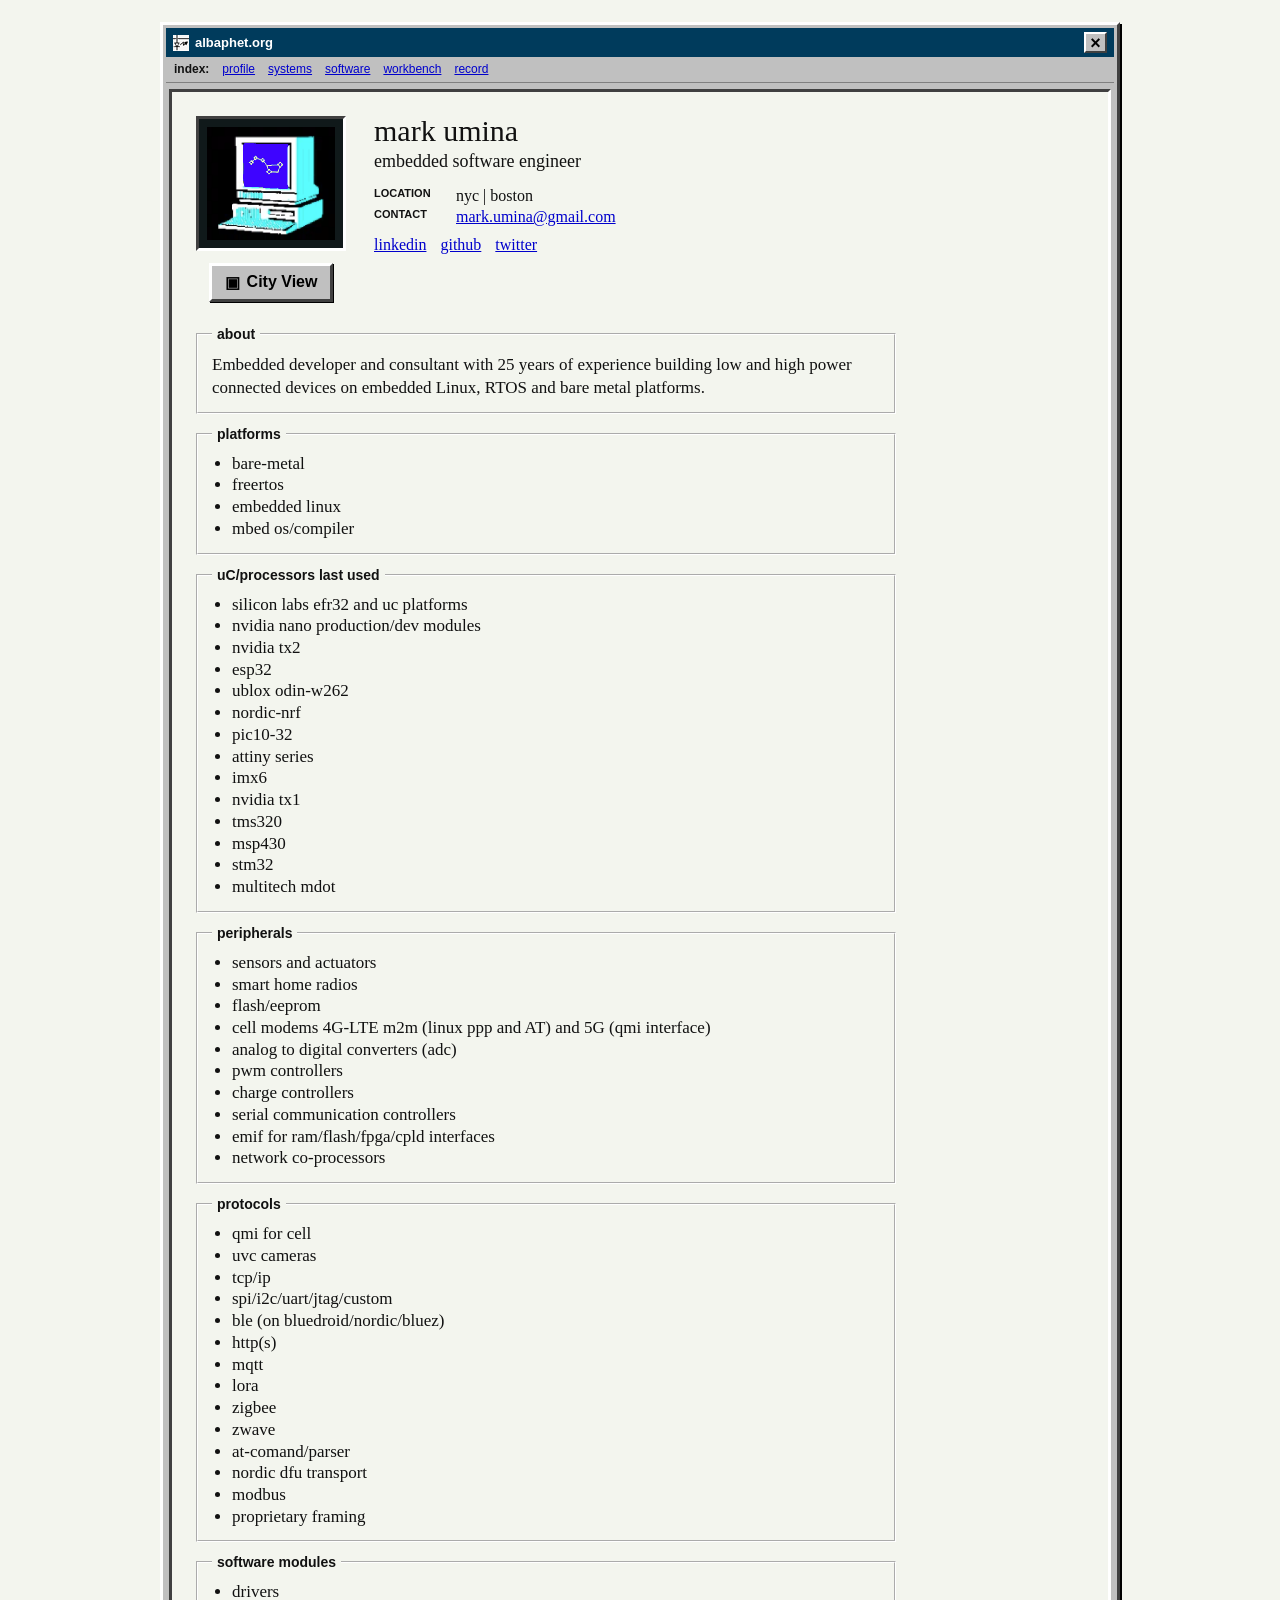
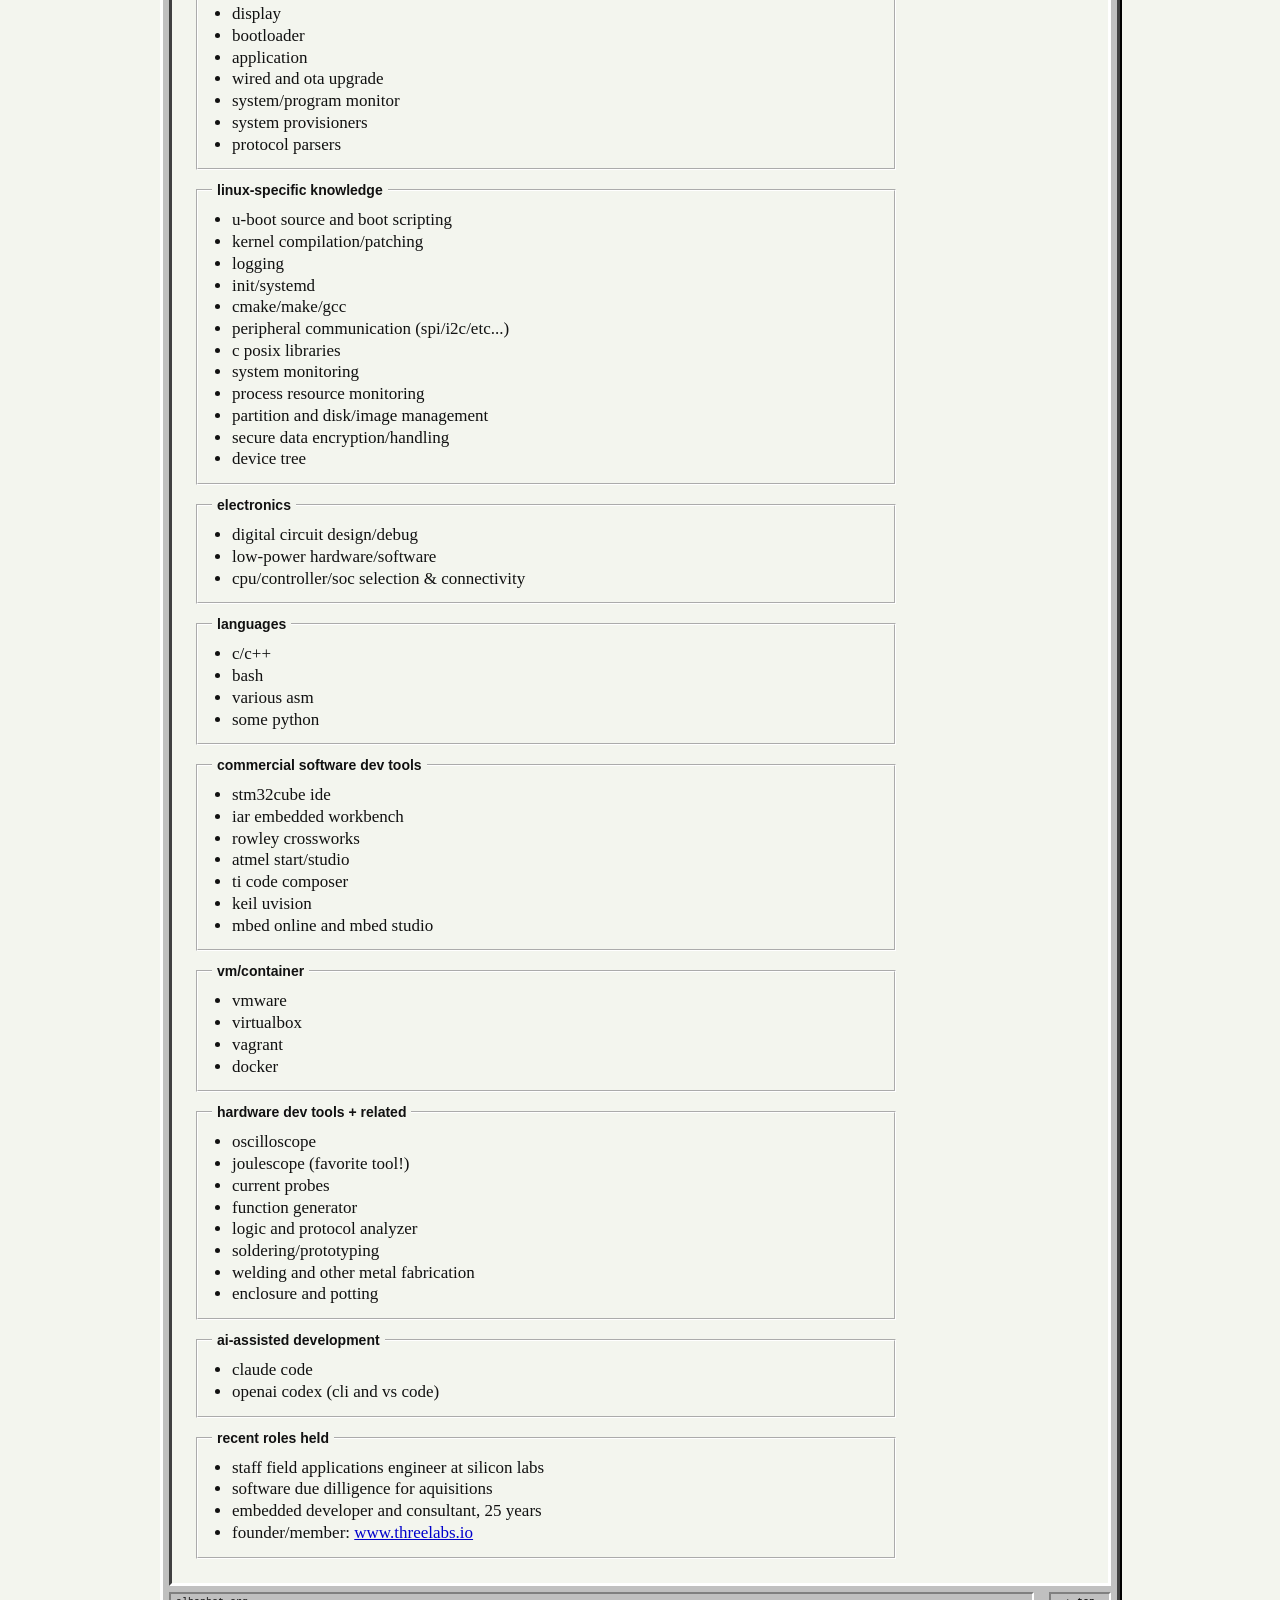
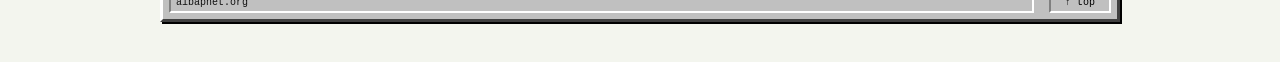
<file: index.html>
<!DOCTYPE html>
<html lang="en">
<head>
<meta charset="utf-8">
<meta name="viewport" content="width=device-width, initial-scale=1">
<title>Mark Umina | Embedded Software Engineer, NYC &amp; Boston</title>
<meta name="description" content="Embedded developer and consultant with 25 years of experience building low and high power connected devices on embedded Linux, RTOS and bare metal platforms.">
<link rel="canonical" href="https://www.albaphet.org/">
<meta property="og:type" content="profile">
<meta property="og:site_name" content="albaphet.org">
<meta property="og:title" content="Mark Umina | Embedded Software Engineer">
<meta property="og:description" content="Embedded developer and consultant with 25 years of experience building low and high power connected devices on embedded Linux, RTOS and bare metal platforms.">
<meta property="og:url" content="https://www.albaphet.org/">
<meta property="og:image" content="https://www.albaphet.org/computr_constellation.png">
<meta property="og:image:width" content="327">
<meta property="og:image:height" content="288">
<meta property="og:image:alt" content="Pixel-art computer beneath a constellation">
<meta name="twitter:card" content="summary">
<link rel="shortcut icon" type="image/x-icon" href="favicon.ico">
<link rel="stylesheet" href="site.css">
<script type="application/ld+json">
{
  "@context": "https://schema.org",
  "@graph": [
    {
      "@type": "WebSite",
      "@id": "https://www.albaphet.org/#website",
      "url": "https://www.albaphet.org/",
      "name": "albaphet.org"
    },
    {
      "@type": "ProfilePage",
      "@id": "https://www.albaphet.org/#profile",
      "url": "https://www.albaphet.org/",
      "name": "Mark Umina | Embedded Software Engineer",
      "isPartOf": {
        "@id": "https://www.albaphet.org/#website"
      },
      "mainEntity": {
        "@id": "https://www.albaphet.org/#mark-umina"
      }
    },
    {
      "@type": "Person",
      "@id": "https://www.albaphet.org/#mark-umina",
      "name": "Mark Umina",
      "url": "https://www.albaphet.org/",
      "jobTitle": "Embedded Software Engineer",
      "description": "Embedded developer and consultant with 25 years of experience building low and high power connected devices on embedded Linux, RTOS and bare metal platforms.",
      "email": "mailto:mark.umina@gmail.com",
      "sameAs": [
        "https://www.linkedin.com/in/markumina",
        "https://github.com/markumina",
        "https://twitter.com/markumina"
      ],
      "knowsAbout": [
        "Bare-metal programming",
        "FreeRTOS",
        "Embedded Linux",
        "Firmware development",
        "Device drivers",
        "Wireless systems",
        "Low and high power connected devices",
        "Hardware/software integration"
      ]
    }
  ]
}
</script>
</head>
<body id="top">

<div class="terminal-window">
  <header class="title-bar">
    <span class="title-bar-name"><img src="favicon.ico" alt=""> albaphet.org</span>
    <button class="title-bar-close" id="close-site-window" type="button" aria-label="Close albaphet.org" title="Close">&times;</button>
  </header>

  <nav class="menu-bar" aria-label="Page index">
    <span>index:</span>
    <a href="#profile">profile</a>
    <a href="#systems">systems</a>
    <a href="#software">software</a>
    <a href="#workbench">workbench</a>
    <a href="#record">record</a>
  </nav>

  <main class="document-well">
    <section class="profile" id="profile">
      <figure class="workstation-figure">
        <div class="image-well">
          <img src="computr_constellation.png" width="327" height="288" alt="Pixel-art computer beneath a constellation">
        </div>
        <p class="workstation-action">
          <a class="windows-button" href="city-view/"><span aria-hidden="true">&#9635;</span> City View</a>
        </p>
      </figure>

      <div class="profile-copy">
        <h1>mark umina</h1>
        <p class="role">embedded software engineer</p>

        <dl class="coordinates">
          <dt>location</dt>
          <dd>nyc | boston</dd>
          <dt>contact</dt>
          <dd><a href="mailto:mark.umina@gmail.com">mark.umina@gmail.com</a></dd>
        </dl>

        <div class="contact-links">
          <a href="https://www.linkedin.com/in/markumina">linkedin</a>
          <a href="https://github.com/markumina">github</a>
          <a href="https://twitter.com/markumina">twitter</a>
        </div>

      </div>
    </section>

    <section class="technical-record" aria-label="Technical experience">
      <div class="spec-grid">
        <fieldset class="about-section">
          <legend>about</legend>
          <p>Embedded developer and consultant with 25 years of experience building low and high power connected devices on embedded Linux, RTOS and bare metal platforms.</p>
        </fieldset>

        <fieldset id="systems">
          <legend>platforms</legend>
          <ul>
            <li>bare-metal</li>
            <li>freertos</li>
            <li>embedded linux</li>
            <li>mbed os/compiler</li>
          </ul>
        </fieldset>

        <fieldset>
          <legend>uC/processors last used</legend>
          <ul>
            <li>silicon labs efr32 and uc platforms</li>
            <li>nvidia nano production/dev modules</li>
            <li>nvidia tx2</li>
            <li>esp32</li>
            <li>ublox odin-w262</li>
            <li>nordic-nrf</li>
            <li>pic10-32</li>
            <li>attiny series</li>
            <li>imx6</li>
            <li>nvidia tx1</li>
            <li>tms320</li>
            <li>msp430</li>
            <li>stm32</li>
            <li>multitech mdot</li>
          </ul>
        </fieldset>

        <fieldset>
          <legend>peripherals</legend>
          <ul>
            <li>sensors and actuators</li>
            <li>smart home radios</li>
            <li>flash/eeprom</li>
            <li>cell modems 4G-LTE m2m (linux ppp and AT) and 5G (qmi interface)</li>
            <li>analog to digital converters (adc)</li>
            <li>pwm controllers</li>
            <li>charge controllers</li>
            <li>serial communication controllers</li>
            <li>emif for ram/flash/fpga/cpld interfaces</li>
            <li>network co-processors</li>
          </ul>
        </fieldset>

        <fieldset>
          <legend>protocols</legend>
          <ul>
            <li>qmi for cell</li>
            <li>uvc cameras</li>
            <li>tcp/ip</li>
            <li>spi/i2c/uart/jtag/custom</li>
            <li>ble (on bluedroid/nordic/bluez)</li>
            <li>http(s)</li>
            <li>mqtt</li>
            <li>lora</li>
            <li>zigbee</li>
            <li>zwave</li>
            <li>at-comand/parser</li>
            <li>nordic dfu transport</li>
            <li>modbus</li>
            <li>proprietary framing</li>
          </ul>
        </fieldset>

        <fieldset id="software">
          <legend>software modules</legend>
          <ul>
            <li>drivers</li>
            <li>display</li>
            <li>bootloader</li>
            <li>application</li>
            <li>wired and ota upgrade</li>
            <li>system/program monitor</li>
            <li>system provisioners</li>
            <li>protocol parsers</li>
          </ul>
        </fieldset>

        <fieldset>
          <legend>linux-specific knowledge</legend>
          <ul>
            <li>u-boot source and boot scripting</li>
            <li>kernel compilation/patching</li>
            <li>logging</li>
            <li>init/systemd</li>
            <li>cmake/make/gcc</li>
            <li>peripheral communication (spi/i2c/etc...)</li>
            <li>c posix libraries</li>
            <li>system monitoring</li>
            <li>process resource monitoring</li>
            <li>partition and disk/image management</li>
            <li>secure data encryption/handling</li>
            <li>device tree</li>
          </ul>
        </fieldset>

        <fieldset>
          <legend>electronics</legend>
          <ul>
            <li>digital circuit design/debug</li>
            <li>low-power hardware/software</li>
            <li>cpu/controller/soc selection &amp; connectivity</li>
          </ul>
        </fieldset>

        <fieldset>
          <legend>languages</legend>
          <ul>
            <li>c/c++</li>
            <li>bash</li>
            <li>various asm</li>
            <li>some python</li>
          </ul>
        </fieldset>

        <fieldset>
          <legend>commercial software dev tools</legend>
          <ul>
            <li>stm32cube ide</li>
            <li>iar embedded workbench</li>
            <li>rowley crossworks</li>
            <li>atmel start/studio</li>
            <li>ti code composer</li>
            <li>keil uvision</li>
            <li>mbed online and mbed studio</li>
          </ul>
        </fieldset>

        <fieldset>
          <legend>vm/container</legend>
          <ul>
            <li>vmware</li>
            <li>virtualbox</li>
            <li>vagrant</li>
            <li>docker</li>
          </ul>
        </fieldset>

        <fieldset id="workbench">
          <legend>hardware dev tools + related</legend>
          <ul>
            <li>oscilloscope</li>
            <li>joulescope (favorite tool!)</li>
            <li>current probes</li>
            <li>function generator</li>
            <li>logic and protocol analyzer</li>
            <li>soldering/prototyping</li>
            <li>welding and other metal fabrication</li>
            <li>enclosure and potting</li>
          </ul>
        </fieldset>

        <fieldset>
          <legend>ai-assisted development</legend>
          <ul>
            <li>claude code</li>
            <li>openai codex (cli and vs code)</li>
          </ul>
        </fieldset>

        <fieldset class="span-two" id="record">
          <legend>recent roles held</legend>
          <ul>
            <li>staff field applications engineer at silicon labs</li>
            <li>software due dilligence for aquisitions</li>
            <li>embedded developer and consultant, 25 years</li>
            <li>founder/member: <a href="https://www.threelabs.io/">www.threelabs.io</a></li>
          </ul>
        </fieldset>
      </div>
    </section>
  </main>

  <footer class="window-status">
    <span>albaphet.org</span>
    <a class="footer-top" href="#top" aria-label="Back to top" title="Back to top">&#8593; top</a>
  </footer>
</div>

<section class="desktop" id="desktop" hidden aria-label="Desktop">
  <button class="desktop-icon" id="open-site-window" type="button" aria-label="Open albaphet.org">
    <span class="desktop-icon-image"><img src="computr_constellation.png" width="327" height="288" alt=""></span>
    <span>albaphet.org</span>
  </button>
  <a class="desktop-icon" href="nothing/" aria-label="Open Nothing">
    <span class="desktop-icon-image"><img src="nothing/assets/nothing-icon.svg" width="32" height="32" alt=""></span>
    <span>nothing</span>
  </a>
</section>

<script src="site.js"></script>

</body>
</html>
</file>
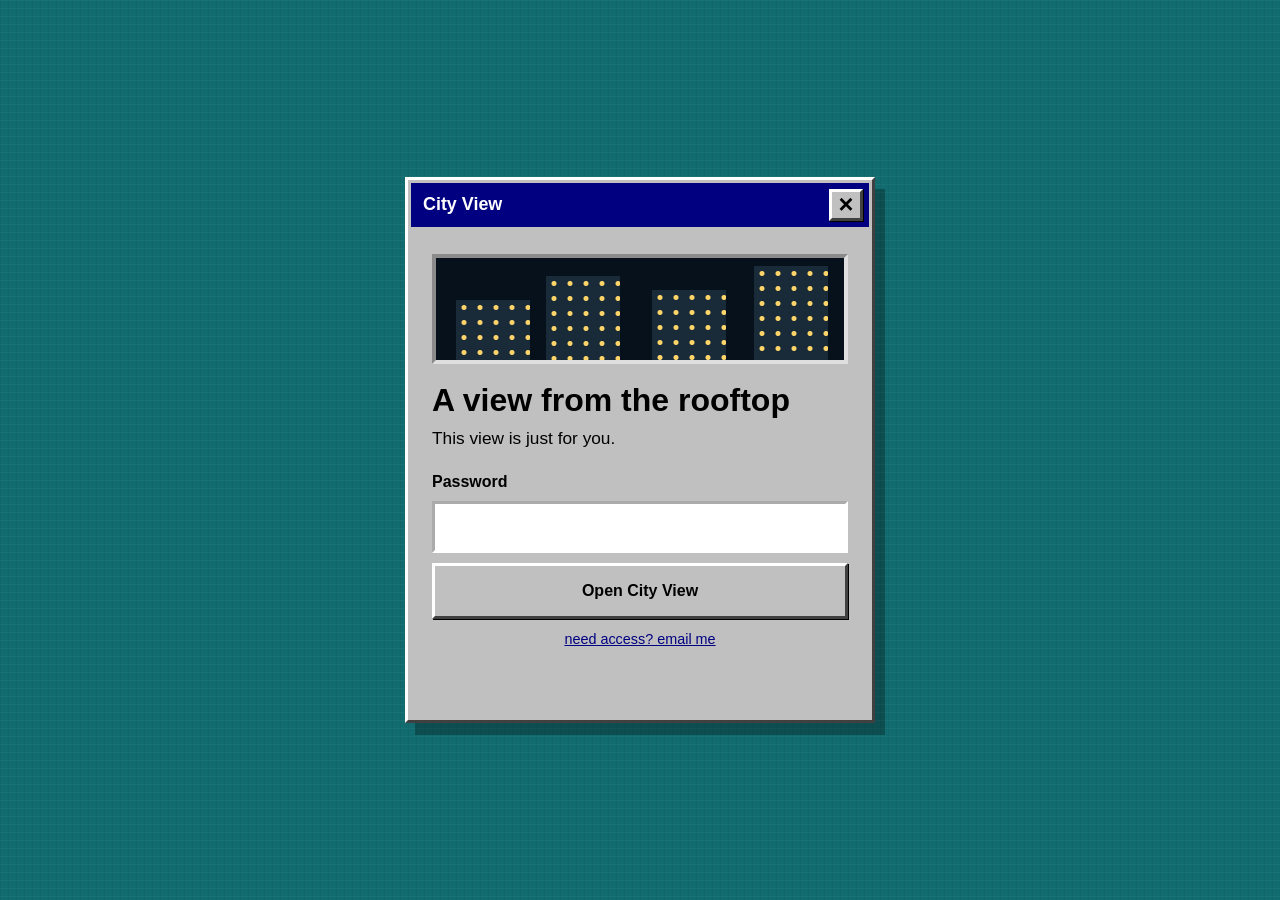
<file: city-view/index.html>
<!doctype html>
<html lang="en">
<head>
  <meta charset="utf-8">
  <meta name="viewport" content="width=device-width, initial-scale=1, viewport-fit=cover, user-scalable=yes">
  <meta name="theme-color" content="#07111b">
  <meta name="robots" content="noindex, nofollow, noarchive">
  <title>City View</title>
  <link rel="icon" href="../favicon.ico">
  <link rel="stylesheet" href="city-view.css">
</head>
<body>
  <main class="app-shell">
    <section id="lock-screen" class="lock-screen" aria-labelledby="lock-title">
      <div class="window" role="dialog" aria-describedby="lock-message">
        <div class="title-bar">
          <span>City View</span>
          <a class="window-close" href="../" aria-label="Close City View">×</a>
        </div>
        <div class="window-body">
          <div class="city-monitor" aria-hidden="true">
            <span class="building building-one"></span>
            <span class="building building-two"></span>
            <span class="building building-three"></span>
            <span class="building building-four"></span>
          </div>
          <h1 id="lock-title">A view from the rooftop</h1>
          <p id="lock-message">This view is just for you.</p>
          <form id="unlock-form" novalidate>
            <label for="passphrase">Password</label>
            <input id="passphrase" name="passphrase" type="password" autocomplete="current-password" autocapitalize="none" spellcheck="false" enterkeyhint="go" required>
            <button class="win-button unlock-button" type="submit">Open City View</button>
          </form>
          <p class="password-help"><a href="mailto:mark.umina@gmail.com?subject=City%20View%20access">need access? email me</a></p>
          <p id="lock-status" class="lock-status" role="status" aria-live="polite"></p>
        </div>
      </div>
    </section>

    <section id="loading-screen" class="loading-screen" hidden aria-labelledby="loading-title">
      <div class="loading-city" aria-hidden="true">
        <span></span><span></span><span></span><span></span><span></span>
      </div>
      <h1 id="loading-title">Opening your view...</h1>
      <p id="loading-detail">Getting the first picture ready</p>
      <div class="progress-track" role="progressbar" aria-label="Loading pictures" aria-valuemin="0" aria-valuemax="100" aria-valuenow="0">
        <span id="progress-bar"></span>
      </div>
      <p id="progress-label" class="progress-label" aria-live="polite">Starting</p>
    </section>

    <section id="viewer-screen" class="viewer-screen" hidden aria-label="City photographs">
      <header class="viewer-header">
        <a class="header-button" href="../" aria-label="Close City View" title="Close City View">×</a>
        <div class="viewer-title">
          <strong>City View</strong>
          <span id="photo-position">1 of 4</span>
        </div>
        <button id="reset-button" class="header-button reset-button" type="button" aria-label="Show whole picture" title="Show whole picture">⌂</button>
      </header>

      <div id="photo-viewer" class="photo-viewer" aria-label="Zoomable city photograph"></div>

      <div id="ready-message" class="ready-message" role="status" aria-live="polite">
        <strong>The full picture is ready.</strong>
        <span>Pinch or use + to look closer.</span>
      </div>

      <div id="picture-nav-message" class="picture-nav-message" role="status" aria-live="polite">
        <strong>There are 4 pictures.</strong>
        <span>Use the bottom arrows to see them all.</span>
      </div>

      <div id="full-loading" class="full-loading" aria-live="polite">
        <span class="spinner" aria-hidden="true"></span>
        <span id="full-loading-text">Loading full detail...</span>
        <span id="full-loading-percent">0%</span>
      </div>

      <nav class="viewer-controls" aria-label="Picture controls">
        <button id="previous-button" class="control-button" type="button" aria-label="Previous picture" title="Previous picture">‹</button>
        <button id="zoom-out-button" class="control-button" type="button" aria-label="Zoom out" title="Zoom out">−</button>
        <div id="photo-dots" class="photo-dots" aria-label="Choose a picture"></div>
        <button id="zoom-in-button" class="control-button" type="button" aria-label="Zoom in" title="Zoom in">+</button>
        <button id="next-button" class="control-button" type="button" aria-label="Next picture" title="Next picture">›</button>
      </nav>
    </section>
  </main>

  <noscript>This view needs JavaScript enabled.</noscript>
  <script src="assets/manifest.js"></script>
  <script src="vendor/openseadragon.min.js"></script>
  <script src="city-view.js"></script>
</body>
</html>
</file>
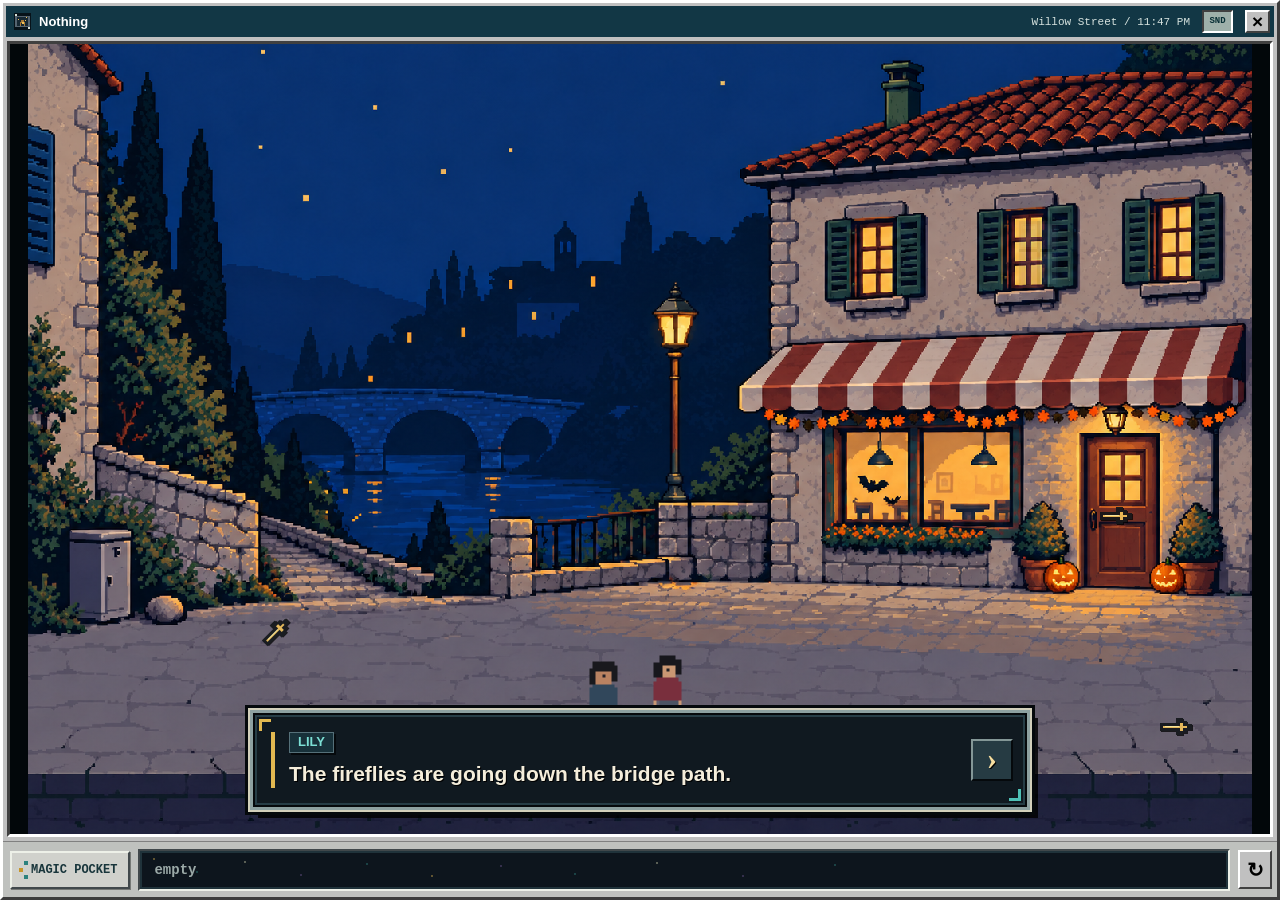
<file: nothing/index.html>
<!DOCTYPE html>
<html lang="en">
<head>
<meta charset="utf-8">
<meta name="viewport" content="width=device-width, initial-scale=1, viewport-fit=cover">
<title>Nothing | albaphet.org</title>
<meta name="description" content="A small point-and-click game about Lily, Mark, Tony, a pizza shop, and a path beneath the bridge.">
<link rel="canonical" href="https://www.albaphet.org/nothing/">
<meta property="og:type" content="website">
<meta property="og:site_name" content="albaphet.org">
<meta property="og:title" content="Nothing">
<meta property="og:description" content="A small point-and-click game about a quiet town after midnight.">
<meta property="og:url" content="https://www.albaphet.org/nothing/">
<meta property="og:image" content="https://www.albaphet.org/nothing/assets/scene-street.png">
<meta property="og:image:width" content="1536">
<meta property="og:image:height" content="1024">
<meta name="twitter:card" content="summary_large_image">
<link rel="shortcut icon" type="image/x-icon" href="../favicon.ico">
<link rel="preload" href="assets/scene-street.png" as="image" type="image/png">
<link rel="stylesheet" href="game.css">
</head>
<body>

<main class="game-window" id="game-window">
  <header class="game-title-bar">
    <h1><img src="assets/nothing-icon.svg" width="32" height="32" alt=""> Nothing</h1>
    <span class="location-label" id="location-label">Willow Street</span>
    <button class="sound-toggle" id="sound-toggle" type="button" aria-pressed="true" aria-label="Mute sound" title="Mute sound">SND</button>
    <a class="window-close" href="../?desktop=1" aria-label="Close Nothing" title="Close">&times;</a>
  </header>

  <section class="scene-well" aria-label="Game scene">
    <div class="game-stage" id="game-stage">
      <img class="scene-image" id="scene-image" src="assets/scene-street.png" width="1536" height="1024" alt="A quiet neighborhood street at night">
      <div class="scene-patches" id="scene-patches" aria-hidden="true"></div>
      <div class="scene-decorations" id="scene-decorations" aria-hidden="true"></div>
      <span class="bridge-mouse" id="bridge-mouse" aria-hidden="true" hidden></span>
      <span class="trash-can-man" id="trash-can-man" aria-hidden="true"></span>
      <span class="rolling-tire" id="rolling-tire" aria-hidden="true" hidden></span>

      <div class="walkers" aria-hidden="true">
        <span class="walker walker--danny" id="danny-chaser" hidden><span class="walker-sprite"></span></span>
        <span class="walker walker--tony" id="tony" hidden><span class="walker-sprite"></span></span>
        <span class="walker walker--mumi" id="mumi"><span class="walker-sprite"></span></span>
        <span class="walker walker--billi" id="billi"><span class="walker-sprite"></span><span class="bracelet-application"></span></span>
      </div>

      <div class="hotspots" id="hotspots"></div>
      <span class="object-label" id="object-label" hidden></span>

      <div class="chase-status" id="chase-status" role="status" aria-live="assertive" hidden>
        <strong>RUN</strong>
        <span aria-hidden="true"><i id="chase-meter"></i></span>
      </div>

      <div class="item-notice" id="item-notice" role="status" aria-live="polite" aria-atomic="true" hidden>
        <strong id="item-notice-title"></strong>
        <span id="item-notice-text"></span>
      </div>

      <section class="dialogue" id="dialogue" aria-live="polite" aria-atomic="true" hidden>
        <p><strong id="speaker"></strong><span id="dialogue-line"></span></p>
        <button class="dialogue-next" id="dialogue-next" type="button" aria-label="Continue dialogue" title="Continue">&rsaquo;</button>
      </section>

      <div class="scene-loader" id="scene-loader" hidden aria-label="Loading scene">
        <span aria-hidden="true"></span><span aria-hidden="true"></span>
        <span aria-hidden="true"></span><span aria-hidden="true"></span>
      </div>

      <section class="ending-panel" id="ending-panel" role="dialog" aria-labelledby="ending-title" hidden>
        <p>End of part one</p>
        <h2 id="ending-title">Nothing below. Nothing above.</h2>
        <div class="ending-actions">
          <button class="bevel-button" id="play-again" type="button">Play again</button>
          <a class="bevel-button" href="../?desktop=1">Desktop</a>
        </div>
      </section>
    </div>
  </section>

  <footer class="pocket-bar">
    <span class="pocket-label">magic pocket</span>
    <div class="inventory" id="inventory" aria-label="Magic pocket"></div>
    <span class="held-item" id="held-item" hidden>holding <strong></strong></span>
    <button class="restart-button" id="restart-game" type="button" aria-label="Restart game" title="Restart game">&#8635;</button>
  </footer>
</main>

<noscript>
  <p class="noscript-message">Nothing needs JavaScript to run.</p>
</noscript>

<script src="dialogue.js"></script>
<script src="sound.js"></script>
<script src="game.js"></script>
</body>
</html>
</file>
<file: site.css>
:root {
  color-scheme: light;
  background: #f3f5ee;
  color: #111111;
  font-family: "Times New Roman", Times, serif;
  font-size: 16px;
}

* {
  box-sizing: border-box;
}

[hidden] {
  display: none !important;
}

html {
  scroll-behavior: smooth;
}

body {
  margin: 0;
  padding: 22px 12px 40px;
  background: #f3f5ee;
}

a {
  color: #0000cc;
}

a:visited {
  color: #551a8b;
}

a:focus-visible {
  outline: 2px dotted #000000;
  outline-offset: 2px;
}

.terminal-window {
  width: min(960px, 100%);
  margin: 0 auto;
  border: 3px solid;
  border-color: #ffffff #404040 #404040 #ffffff;
  background: #c0c0c0;
  box-shadow: 2px 2px 0 #000000;
}

.title-bar {
  display: flex;
  min-height: 29px;
  align-items: center;
  justify-content: space-between;
  gap: 20px;
  margin: 3px 3px 0;
  padding: 4px 7px;
  background: #003b5c;
  color: #ffffff;
  font-family: Verdana, Arial, sans-serif;
  font-size: 12px;
  font-weight: bold;
}

.title-bar-name {
  display: flex;
  min-width: 0;
  align-items: center;
  gap: 6px;
  font-size: 13px;
}

.title-bar-name img {
  width: 16px;
  height: 16px;
}

.title-bar-close {
  display: none;
  width: 23px;
  height: 21px;
  flex: 0 0 auto;
  padding: 0;
  border: 2px solid;
  border-color: #ffffff #404040 #404040 #ffffff;
  place-items: center;
  background: #c0c0c0;
  color: #000000;
  font-family: Arial, sans-serif;
  font-size: 18px;
  font-weight: bold;
  line-height: 1;
  cursor: pointer;
}

.site-js .title-bar-close {
  display: grid;
}

.title-bar-close:active {
  border-color: #404040 #ffffff #ffffff #404040;
}

.menu-bar {
  display: flex;
  flex-wrap: wrap;
  gap: 5px 13px;
  margin: 0 3px;
  padding: 5px 8px 6px;
  border-bottom: 1px solid #808080;
  font-family: Verdana, Arial, sans-serif;
  font-size: 12px;
}

.menu-bar span {
  font-weight: bold;
}

.document-well {
  margin: 6px;
  padding: 24px;
  border: 3px solid;
  border-color: #404040 #ffffff #ffffff #404040;
  background: #f3f5ee;
}

.profile {
  display: grid;
  grid-template-columns: 150px minmax(0, 1fr);
  gap: 28px;
  align-items: start;
}

.workstation-figure {
  margin: 0;
}

.image-well {
  padding: 8px;
  border: 3px solid;
  border-color: #404040 #ffffff #ffffff #404040;
  background: #10191a;
}

.image-well img {
  display: block;
  width: 100%;
  height: auto;
  image-rendering: pixelated;
}

.profile-copy {
  min-width: 0;
}

h1 {
  margin: 0;
  font-size: 30px;
  font-weight: normal;
  line-height: 1;
}

.role {
  margin: 5px 0 15px;
  font-size: 18px;
}

.coordinates {
  display: grid;
  grid-template-columns: 72px minmax(0, 1fr);
  gap: 3px 10px;
  margin: 0 0 10px;
}

.coordinates dt {
  font-family: Verdana, Arial, sans-serif;
  font-size: 11px;
  font-weight: bold;
  text-transform: uppercase;
}

.coordinates dd {
  min-width: 0;
  margin: 0;
  overflow-wrap: anywhere;
}

.contact-links {
  display: flex;
  flex-wrap: wrap;
  gap: 5px 14px;
}

.workstation-action {
  margin: 12px 0 0;
  text-align: center;
}

.windows-button {
  display: inline-flex;
  min-height: 38px;
  align-items: center;
  gap: 7px;
  padding: 7px 13px;
  border: 3px solid;
  border-color: #ffffff #404040 #404040 #ffffff;
  background: #c0c0c0;
  box-shadow: 1px 1px 0 #000000;
  color: #000000;
  font-family: Verdana, Arial, sans-serif;
  font-weight: bold;
  text-decoration: none;
  cursor: pointer;
}

.windows-button:visited {
  color: #000000;
}

.windows-button:hover {
  background: #d3d3d3;
}

.windows-button:active {
  border-color: #404040 #ffffff #ffffff #404040;
  box-shadow: none;
  transform: translate(1px, 1px);
}

.technical-record {
  margin-top: 24px;
}

.about-section p {
  margin: 2px 0 0;
  line-height: 1.35;
}

.spec-grid {
  display: grid;
  grid-template-columns: minmax(0, 700px);
  gap: 12px;
  align-items: start;
}

fieldset {
  min-width: 0;
  margin: 0;
  padding: 10px 14px 12px;
  border: 2px groove #ffffff;
  background: transparent;
  font-size: 17px;
}

legend {
  padding: 0 5px;
  font-family: Verdana, Arial, sans-serif;
  font-size: 14px;
  font-weight: bold;
  letter-spacing: 0;
}

fieldset ul {
  margin: 2px 0 0;
  padding-left: 20px;
}

fieldset li {
  margin: 1px 0;
  line-height: 1.22;
}

.span-two {
  grid-column: auto;
}

.window-status {
  display: flex;
  justify-content: space-between;
  gap: 15px;
  margin: 0 6px 6px;
  font-family: "Courier New", monospace;
  font-size: 10px;
}

.window-status span,
.footer-top {
  flex: 1;
  padding: 3px 5px;
  border: 2px solid;
  border-color: #808080 #ffffff #ffffff #808080;
}

.footer-top {
  flex: 0 0 auto;
  min-width: 62px;
  color: #000000;
  text-align: center;
  text-decoration: none;
}

.footer-top:visited {
  color: #000000;
}

.footer-top:hover {
  background: #d3d3d3;
}

.footer-top:active {
  border-color: #ffffff #808080 #808080 #ffffff;
}

body.desktop-open {
  overflow: hidden;
  padding: 0;
}

.desktop {
  position: fixed;
  z-index: 100;
  inset: 0;
  display: flex;
  align-items: flex-start;
  gap: 12px;
  padding: max(18px, env(safe-area-inset-top)) max(18px, env(safe-area-inset-right)) max(18px, env(safe-area-inset-bottom)) max(18px, env(safe-area-inset-left));
  background: #008080;
}

.desktop-icon {
  display: grid;
  width: 96px;
  min-height: 102px;
  align-content: start;
  justify-items: center;
  gap: 7px;
  padding: 7px 4px;
  border: 1px solid transparent;
  background: transparent;
  color: #ffffff;
  font-family: Verdana, Arial, sans-serif;
  font-size: 12px;
  line-height: 1.25;
  text-align: center;
  text-decoration: none;
  text-shadow: 1px 1px 0 #000000;
  cursor: default;
}

.desktop-icon:visited {
  color: #ffffff;
}

.desktop-icon-image {
  display: grid;
  width: 64px;
  height: 64px;
  place-items: center;
}

.desktop-icon img {
  display: block;
  width: 64px;
  max-height: 64px;
  height: auto;
  object-fit: contain;
  image-rendering: pixelated;
}

.desktop-icon:hover,
.desktop-icon:focus-visible {
  border-color: #ffffff;
  outline: 1px dotted #000000;
  outline-offset: -3px;
  background: #000080;
}

@media (max-width: 680px) {
  body {
    padding: 8px 6px 24px;
  }

  .menu-bar {
    gap: 7px 12px;
  }

  .menu-bar span {
    flex-basis: 100%;
  }

  .document-well {
    margin: 4px;
    padding: 17px 13px;
  }

  .profile {
    grid-template-columns: 92px minmax(0, 1fr);
    gap: 14px;
  }

  .image-well {
    padding: 5px;
  }

  h1 {
    font-size: 25px;
  }

  .role {
    font-size: 16px;
  }

  .coordinates {
    display: block;
  }

  .coordinates dt {
    margin-top: 6px;
  }

  .spec-grid {
    grid-template-columns: minmax(0, 1fr);
  }

  .span-two {
    grid-column: auto;
  }
}

@media (max-width: 410px) {
  .profile {
    grid-template-columns: 1fr;
  }

  .workstation-figure {
    width: 150px;
  }

  .contact-links {
    gap: 8px 16px;
  }

  .windows-button {
    min-height: 44px;
  }

}

@media (prefers-reduced-motion: reduce) {
  html {
    scroll-behavior: auto;
  }
}
</file>
<file: city-view/city-view.css>
:root {
  color-scheme: dark;
  font-family: "Trebuchet MS", Verdana, Arial, sans-serif;
  font-size: 16px;
  --chrome: #c0c0c0;
  --chrome-light: #ffffff;
  --chrome-mid: #dfdfdf;
  --chrome-dark: #404040;
  --night: #07111b;
  --night-soft: #112231;
  --gold: #ffd56a;
  --cyan: #5ee7ef;
}

* { box-sizing: border-box; }

html,
body,
.app-shell {
  width: 100%;
  min-height: 100%;
  margin: 0;
}

body {
  min-height: 100dvh;
  overflow: hidden;
  background: var(--night);
  color: #fff;
  letter-spacing: 0;
}

button,
input { font: inherit; }

button,
a { -webkit-tap-highlight-color: transparent; }

[hidden] { display: none !important; }

.lock-screen,
.loading-screen {
  min-height: 100dvh;
  display: grid;
  place-items: center;
  padding: max(18px, env(safe-area-inset-top)) max(18px, env(safe-area-inset-right)) max(18px, env(safe-area-inset-bottom)) max(18px, env(safe-area-inset-left));
  background-color: #126c6f;
  background-image:
    linear-gradient(rgba(255,255,255,.04) 1px, transparent 1px),
    linear-gradient(90deg, rgba(0,0,0,.05) 1px, transparent 1px);
  background-size: 8px 8px;
}

.window {
  width: min(92vw, 470px);
  border: 3px solid;
  border-color: var(--chrome-light) var(--chrome-dark) var(--chrome-dark) var(--chrome-light);
  background: var(--chrome);
  color: #000;
  box-shadow: 10px 12px 0 rgba(0,0,0,.28);
}

.title-bar {
  min-height: 44px;
  display: flex;
  align-items: center;
  justify-content: space-between;
  margin: 3px;
  padding: 5px 6px 5px 12px;
  background: #000080;
  color: #fff;
  font-size: 1.12rem;
  font-weight: 700;
}

.window-close,
.win-button {
  border: 3px solid;
  border-color: var(--chrome-light) var(--chrome-dark) var(--chrome-dark) var(--chrome-light);
  background: var(--chrome);
  color: #000;
  text-decoration: none;
  box-shadow: 1px 1px 0 #000;
}

.window-close {
  width: 34px;
  height: 32px;
  display: grid;
  place-items: center;
  font-size: 1.6rem;
  line-height: 1;
}

.window-body { padding: 24px; }

.window-body h1 {
  margin: 18px 0 8px;
  font-size: clamp(1.55rem, 6vw, 2rem);
  line-height: 1.15;
}

.window-body p {
  margin: 0 0 22px;
  font-size: 1.08rem;
  line-height: 1.45;
}

.city-monitor {
  height: 110px;
  position: relative;
  overflow: hidden;
  border: 4px inset #dfdfdf;
  background: #07111b;
}

.building {
  position: absolute;
  bottom: 0;
  width: 18%;
  background-color: #192b38;
  background-image: radial-gradient(circle, var(--gold) 0 2px, transparent 3px);
  background-size: 16px 15px;
}

.building-one { left: 5%; height: 58%; }
.building-two { left: 27%; height: 82%; }
.building-three { left: 53%; height: 68%; }
.building-four { right: 4%; height: 92%; }

form { display: grid; gap: 10px; }

label { font-weight: 700; }

input {
  width: 100%;
  min-height: 52px;
  border: 3px inset #fff;
  background: #fff;
  color: #000;
  padding: 8px 12px;
  font-size: 1.25rem;
}

.win-button {
  min-height: 56px;
  padding: 10px 18px;
  font-weight: 700;
  cursor: pointer;
}

.win-button:active,
.window-close:active {
  border-color: var(--chrome-dark) var(--chrome-light) var(--chrome-light) var(--chrome-dark);
  box-shadow: none;
  transform: translate(1px, 1px);
}

.password-help {
  margin: 3px 0 0 !important;
  font-size: .9rem !important;
  text-align: center;
}

.password-help a {
  display: inline-block;
  padding: 7px;
  color: #000080;
}

.lock-status {
  min-height: 25px;
  margin: 14px 0 0 !important;
  color: #8b0000;
  font-weight: 700;
}

.loading-screen {
  align-content: center;
  color: #fff;
  text-align: center;
  background-color: var(--night);
}

.loading-screen h1 {
  margin: 22px 0 8px;
  font-size: clamp(1.65rem, 7vw, 2.4rem);
}

.loading-screen p { font-size: 1.08rem; }

.loading-city {
  width: min(78vw, 420px);
  height: 150px;
  display: flex;
  align-items: flex-end;
  justify-content: center;
  gap: 7px;
  border-bottom: 5px solid #92a8b7;
}

.loading-city span {
  width: 17%;
  background-color: #1d3444;
  background-image: radial-gradient(circle, #40505b 0 2px, transparent 3px);
  background-size: 18px 18px;
  animation: city-lights 1.4s steps(2, end) infinite;
}

.loading-city span:nth-child(1) { height: 48%; animation-delay: -.2s; }
.loading-city span:nth-child(2) { height: 82%; animation-delay: -.8s; }
.loading-city span:nth-child(3) { height: 64%; animation-delay: -.4s; }
.loading-city span:nth-child(4) { height: 95%; animation-delay: -1.1s; }
.loading-city span:nth-child(5) { height: 56%; animation-delay: -.6s; }

@keyframes city-lights {
  50% {
    background-image: radial-gradient(circle, var(--gold) 0 2px, transparent 3px);
    transform: translateY(-3px);
  }
}

.progress-track {
  width: min(78vw, 460px);
  height: 30px;
  margin: 24px auto 8px;
  padding: 4px;
  border: 3px inset #fff;
  background: var(--chrome);
}

.progress-track span {
  display: block;
  width: 0;
  height: 100%;
  background: repeating-linear-gradient(90deg, #000080 0 15px, transparent 15px 18px);
  transition: width .2s linear;
}

.progress-label { min-height: 24px; }

.viewer-screen {
  position: fixed;
  inset: 0;
  display: grid;
  grid-template-rows: auto minmax(0, 1fr) auto;
  background: #02070b;
}

.viewer-header,
.viewer-controls {
  z-index: 20;
  display: flex;
  align-items: center;
  background: rgba(7,17,27,.94);
}

.viewer-header {
  min-height: 64px;
  justify-content: space-between;
  padding: max(8px, env(safe-area-inset-top)) max(10px, env(safe-area-inset-right)) 8px max(10px, env(safe-area-inset-left));
  border-bottom: 1px solid #42515d;
}

.viewer-title {
  display: grid;
  justify-items: center;
  gap: 2px;
}

.viewer-title strong { font-size: 1.12rem; }
.viewer-title span { color: #c4d1d9; font-size: .9rem; }

.header-button,
.control-button {
  display: grid;
  place-items: center;
  border: 2px solid #93a5b1;
  background: #172a38;
  color: #fff;
  cursor: pointer;
  text-decoration: none;
  touch-action: manipulation;
}

.header-button {
  width: 48px;
  height: 48px;
  font-size: 2rem;
  line-height: 1;
}

.reset-button { font-size: 1.6rem; }

.photo-viewer {
  position: relative;
  min-width: 0;
  min-height: 0;
  background: #02070b;
  touch-action: none;
}

.photo-viewer:focus-visible,
button:focus-visible,
a:focus-visible,
input:focus-visible {
  outline: 4px solid var(--cyan);
  outline-offset: 2px;
}

.viewer-controls {
  min-height: 78px;
  justify-content: space-between;
  gap: 8px;
  padding: 8px max(10px, env(safe-area-inset-right)) max(8px, env(safe-area-inset-bottom)) max(10px, env(safe-area-inset-left));
  border-top: 1px solid #42515d;
}

.control-button {
  flex: 0 0 54px;
  width: 54px;
  height: 54px;
  font-size: 2.3rem;
  line-height: 1;
}

.header-button:active,
.control-button:active { background: #315268; }

.photo-dots {
  min-width: 104px;
  display: flex;
  justify-content: center;
  gap: 12px;
}

.photo-dot {
  width: 16px;
  height: 16px;
  padding: 0;
  border: 2px solid #fff;
  border-radius: 50%;
  background: transparent;
}

.photo-dot[aria-current="true"] { background: var(--gold); }

.ready-message,
.picture-nav-message,
.full-loading {
  z-index: 15;
  position: fixed;
  left: 50%;
  transform: translateX(-50%);
  width: min(90vw, 430px);
  border: 2px solid #9eb1bd;
  background: rgba(7,17,27,.94);
  color: #fff;
  text-align: center;
  box-shadow: 0 5px 20px rgba(0,0,0,.45);
}

.ready-message,
.picture-nav-message {
  top: calc(max(8px, env(safe-area-inset-top)) + 74px);
  padding: 12px 16px;
  opacity: 0;
  pointer-events: none;
  transition: opacity .25s ease;
}

.picture-nav-message {
  top: auto;
  bottom: calc(max(8px, env(safe-area-inset-bottom)) + 88px);
}

.ready-message.visible,
.picture-nav-message.visible { opacity: 1; }

.ready-message strong,
.ready-message span,
.picture-nav-message strong,
.picture-nav-message span { display: block; }

.ready-message span,
.picture-nav-message span { margin-top: 4px; color: #d8e2e8; }

.viewer-screen.navigation-hint-visible #previous-button,
.viewer-screen.navigation-hint-visible #next-button {
  border-color: var(--gold);
  box-shadow: 0 0 0 3px rgba(255,213,106,.28);
}

.full-loading {
  bottom: calc(max(8px, env(safe-area-inset-bottom)) + 88px);
  min-height: 52px;
  display: flex;
  align-items: center;
  justify-content: center;
  gap: 10px;
  padding: 10px 14px;
}

.full-loading.complete { border-color: #72db91; }

.spinner {
  width: 24px;
  height: 24px;
  flex: 0 0 24px;
  border: 4px solid #42515d;
  border-top-color: var(--gold);
  border-radius: 50%;
  animation: spin .8s linear infinite;
}

@keyframes spin { to { transform: rotate(360deg); } }

#full-loading-percent { min-width: 42px; color: var(--gold); }

@media (max-width: 430px) {
  .window-body { padding: 19px; }
  .viewer-controls { gap: 5px; }
  .control-button { flex-basis: 49px; width: 49px; height: 49px; }
  .photo-dots { min-width: 82px; gap: 8px; }
  .photo-dot { width: 14px; height: 14px; }
}

@media (prefers-reduced-motion: reduce) {
  *, *::before, *::after {
    scroll-behavior: auto !important;
    animation-duration: .001ms !important;
    animation-iteration-count: 1 !important;
    transition-duration: .001ms !important;
  }
}
</file>
<file: nothing/game.css>
:root {
  color-scheme: dark;
  background: #05090d;
  color: #f4efdf;
  font-family: Verdana, Arial, sans-serif;
  font-size: 16px;
}

* {
  box-sizing: border-box;
}

[hidden] {
  display: none !important;
}

html,
body {
  width: 100%;
  min-height: 100%;
}

body {
  min-height: 100dvh;
  margin: 0;
  overflow: hidden;
  background: #05090d;
}

button,
a {
  font: inherit;
}

button:focus-visible,
a:focus-visible {
  outline: 2px dotted #fff4b8;
  outline-offset: 2px;
}

.game-window {
  display: grid;
  width: 100%;
  height: 100dvh;
  min-height: 390px;
  grid-template-rows: auto minmax(0, 1fr) auto;
  border: 3px solid;
  border-color: #ffffff #3c3c3c #3c3c3c #ffffff;
  background: #c0c0c0;
}

.game-title-bar {
  display: grid;
  min-height: 31px;
  grid-template-columns: minmax(0, 1fr) auto 31px 25px;
  align-items: center;
  gap: 12px;
  margin: 3px 3px 0;
  padding: 3px 4px 3px 7px;
  background: #123745;
  color: #ffffff;
}

.game-title-bar h1 {
  display: flex;
  min-width: 0;
  align-items: center;
  gap: 7px;
  margin: 0;
  font-size: 13px;
  letter-spacing: 0;
  line-height: 1;
}

.game-title-bar h1 img {
  width: 19px;
  height: 19px;
  object-fit: contain;
  image-rendering: pixelated;
}

.location-label {
  color: #d7e3df;
  font-family: "Courier New", monospace;
  font-size: 11px;
}

.window-close {
  display: grid;
  width: 25px;
  height: 23px;
  border: 2px solid;
  border-color: #ffffff #404040 #404040 #ffffff;
  place-items: center;
  background: #c0c0c0;
  color: #000000;
  font-family: Arial, sans-serif;
  font-size: 19px;
  font-weight: bold;
  line-height: 1;
  text-decoration: none;
}

.window-close:visited {
  color: #000000;
}

.window-close:active {
  border-color: #404040 #ffffff #ffffff #404040;
}

.sound-toggle {
  display: grid;
  width: 31px;
  height: 23px;
  padding: 0;
  border: 2px solid;
  border-color: #ffffff #404040 #404040 #ffffff;
  place-items: center;
  background: #c0c0c0;
  color: #172226;
  font-family: "Courier New", monospace;
  font-size: 9px;
  font-weight: bold;
  line-height: 1;
  cursor: pointer;
}

.sound-toggle[aria-pressed="true"] {
  border-color: #404040 #ffffff #ffffff #404040;
  background: #9eb0aa;
  color: #082f35;
}

.sound-toggle:active {
  border-color: #404040 #ffffff #ffffff #404040;
}

.scene-well {
  display: grid;
  min-height: 0;
  margin: 4px;
  padding: 3px;
  border: 3px solid;
  border-color: #404040 #ffffff #ffffff #404040;
  place-items: center;
  overflow: hidden;
  background: #02070a;
}

.game-stage {
  position: relative;
  width: min(100%, calc((100dvh - 84px) * 1.5), 1536px);
  aspect-ratio: 3 / 2;
  overflow: hidden;
  background: #071117;
  cursor: crosshair;
  image-rendering: pixelated;
  isolation: isolate;
  touch-action: manipulation;
}

.scene-image {
  position: absolute;
  z-index: 0;
  inset: 0;
  display: block;
  width: 100%;
  height: 100%;
  object-fit: cover;
  image-rendering: pixelated;
  user-select: none;
  -webkit-user-drag: none;
}

.game-stage[data-scene="pizzeria"] .scene-image {
  filter: saturate(0.95) brightness(0.99);
}

.scene-patches {
  position: absolute;
  z-index: 1;
  inset: 0;
  overflow: hidden;
  pointer-events: none;
}

.scene-patch {
  position: absolute;
  display: block;
  overflow: hidden;
}

.scene-patch img {
  position: absolute;
  display: block;
  max-width: none;
  image-rendering: pixelated;
  user-select: none;
  -webkit-user-drag: none;
}

.scene-patch--pry-restoration,
.scene-patch--fuse-restoration,
.scene-patch--lens-restoration {
  -webkit-mask-image: radial-gradient(ellipse at center, #000 58%, transparent 96%);
  mask-image: radial-gradient(ellipse at center, #000 58%, transparent 96%);
}

.scene-patch--pry-restoration img,
.scene-patch--fuse-restoration img,
.scene-patch--lens-restoration img {
  filter: brightness(0.94) saturate(0.94);
}

.scene-patch--pry-restoration {
  -webkit-mask-image: radial-gradient(ellipse at 54% 53%, #000 68%, transparent 98%);
  mask-image: radial-gradient(ellipse at 54% 53%, #000 68%, transparent 98%);
}

.scene-decorations {
  position: absolute;
  z-index: 2;
  inset: 0;
  overflow: hidden;
  pointer-events: none;
}

.scene-decoration {
  position: absolute;
  display: block;
  object-fit: contain;
  image-rendering: pixelated;
  user-select: none;
  -webkit-user-drag: none;
}

.scene-decoration--warm {
  filter: drop-shadow(0 0 3px rgba(226, 112, 27, 0.48));
}

.scene-decoration--sign {
  filter: drop-shadow(1px 2px 0 rgba(0, 0, 0, 0.7));
}

.scene-decoration--bridge-banner {
  filter: drop-shadow(1px 2px 0 rgba(7, 12, 24, 0.72));
  opacity: 0.96;
  transform: rotate(-14deg);
  transform-origin: 7% 7%;
}

.scene-decoration--patch {
  object-fit: fill;
}

.scene-decoration--tony-window,
.scene-decoration--tony-window-head {
  object-fit: fill;
}

.scene-decoration--tony-window {
  transform-origin: 68% 50%;
  filter: drop-shadow(1px 1px 0 rgba(5, 8, 14, 0.72));
  animation: tony-window-swing 460ms steps(4, end) both;
}

.scene-decoration--tony-window-head {
  animation: tony-window-peek 360ms 260ms steps(4, end) both;
}

.scene-decoration--band-window {
  image-rendering: pixelated;
  mix-blend-mode: screen;
  opacity: 0.68;
  filter: drop-shadow(0 0 3px rgba(106, 67, 143, 0.54));
  animation: band-window-color 7.2s steps(3, end) infinite;
}

.scene-decoration--tv-window {
  object-fit: fill;
  mix-blend-mode: screen;
  opacity: 0.18;
  filter: drop-shadow(0 0 2px rgba(91, 155, 190, 0.36));
  animation: television-window-flicker 8.7s steps(1, end) infinite;
}

.scene-decoration--tv-b {
  animation-delay: -3.1s;
  animation-duration: 10.4s;
}

.scene-decoration--tv-c {
  animation-delay: -6.4s;
  animation-duration: 12.1s;
}

.scene-decoration--shuttered-door {
  object-fit: fill;
  transform-origin: 44% 48%;
}

.scene-decoration--smoking-twin {
  object-fit: fill;
  clip-path: inset(48% 68% 21% 22%);
  opacity: 0;
  animation: smoking-twin-drag 5.4s steps(1, end) infinite;
}

.game-stage.is-shop-door-wiggling .scene-decoration--shuttered-door {
  animation: shuttered-door-wiggle 680ms steps(7, end) both;
}

.game-stage.is-shop-door-opening .scene-decoration--shuttered-door {
  animation: shuttered-door-open 920ms steps(9, end) both;
}

.scene-decoration--tow-rope {
  opacity: 0.9;
  filter: drop-shadow(1px 2px 0 rgba(7, 10, 15, 0.78));
}

.scene-decoration--side-cutters {
  object-fit: contain;
  filter: drop-shadow(1px 2px 1px rgba(8, 9, 12, 0.76));
  transform: rotate(-7deg);
}

.scene-decoration--open-drain {
  object-fit: fill;
  filter: drop-shadow(1px 2px 1px rgba(4, 7, 12, 0.82));
}

.scene-decoration--drain-rope {
  object-fit: fill;
  filter: drop-shadow(1px 2px 0 rgba(7, 10, 15, 0.78));
}

.scene-decoration--inspection-shimmer {
  mix-blend-mode: screen;
  filter: drop-shadow(0 0 5px rgba(245, 177, 74, 0.68));
  animation: inspection-shimmer 2.8s steps(4, end) infinite;
}

.scene-decoration--nook-sign {
  object-fit: fill;
  image-rendering: auto;
  filter: drop-shadow(1px 1px 0 rgba(19, 13, 10, 0.7));
  transform: rotate(-1deg);
}

.scene-decoration--empty-trash-can {
  filter: drop-shadow(2px 2px 0 rgba(4, 7, 10, 0.72));
  transform: rotate(-3deg);
  transform-origin: 50% 100%;
}

.scene-decoration--nook-violinist {
  filter: drop-shadow(2px 2px 0 rgba(8, 7, 8, 0.74));
  transform-origin: 50% 100%;
  animation: nook-violinist-sway 1.8s steps(2, end) infinite;
}

.scene-decoration--pry-bar {
  filter: drop-shadow(1px 2px 0 rgba(0, 0, 0, 0.72));
  transform-origin: 84% 8%;
}

.game-stage.is-three-person-pry .scene-decoration--pry-bar {
  animation: pry-bar-press 700ms steps(4, end) 2;
}

.game-stage.is-door-cracked .scene-decoration--pry-bar {
  transform: rotate(-13deg) translate(-2px, 4px);
}

.bridge-mouse {
  position: absolute;
  z-index: 3;
  top: 73%;
  left: 91%;
  display: block;
  width: 6%;
  aspect-ratio: 8 / 3;
  background: url("assets/mouse-run.svg") left top / 200% 100% no-repeat;
  filter: drop-shadow(1px 1px 0 rgba(0, 0, 0, 0.7));
  image-rendering: pixelated;
  pointer-events: none;
  transform: translate(-50%, -100%);
}

.bridge-mouse.is-running {
  animation:
    bridge-mouse-run 2600ms linear forwards,
    mouse-run-frame 180ms steps(1, end) infinite;
}

.trash-can-man {
  position: absolute;
  z-index: 3;
  top: 82%;
  left: 93%;
  display: none;
  width: 6.25%;
  aspect-ratio: 1;
  background: url("assets/trash-can-man.svg") left top / 200% 100% no-repeat;
  filter: drop-shadow(1px 2px 0 rgba(0, 0, 0, 0.72));
  image-rendering: pixelated;
  pointer-events: none;
  transform: translate(-50%, -100%);
  will-change: transform;
}

.game-stage[data-scene="belliniSide"] .trash-can-man {
  display: block;
  top: 82%;
  left: 76%;
}

.trash-can-man[hidden] {
  display: none !important;
}

.trash-can-man.is-strolling {
  animation: trash-can-stroll 2600ms steps(1, end) both;
}

.rolling-tire {
  position: absolute;
  z-index: 4;
  top: 71%;
  left: 70%;
  display: block;
  width: 5.5%;
  aspect-ratio: 1;
  background: url("assets/rolling-tire.svg") center / contain no-repeat;
  filter: drop-shadow(2px 3px 0 rgba(0, 0, 0, 0.72));
  image-rendering: pixelated;
  pointer-events: none;
  transform: translate(-50%, -100%);
  will-change: top, left, transform, opacity;
}

.rolling-tire.is-rolling {
  animation: junkyard-tire-roll 1350ms steps(12, end) both;
}

.walkers {
  position: absolute;
  z-index: 3;
  inset: 0;
  overflow: hidden;
  pointer-events: none;
}

.walker {
  position: absolute;
  width: 4.1667%;
  aspect-ratio: 2 / 3;
  transform: translate(-50%, -100%);
  transform-origin: 50% 100%;
  will-change: left, top;
}

.walker--mumi {
  z-index: 1;
}

.walker--billi {
  z-index: 2;
}

.walker--tony {
  z-index: 1;
}

.walker--danny {
  z-index: 3;
  width: 9.2%;
  aspect-ratio: 1 / 2;
  filter: drop-shadow(2px 3px 1px rgba(3, 7, 10, 0.5));
}

.walker-sprite {
  --facing: 1;
  display: block;
  width: 100%;
  height: 100%;
  background-position: left top;
  background-repeat: no-repeat;
  background-size: 200% 100%;
  image-rendering: pixelated;
  transform-origin: center bottom;
}

.walker--billi .walker-sprite {
  background-image: url("assets/billi-walk.svg");
}

.walker--billi.has-bracelet .walker-sprite {
  background-image: url("assets/billi-walk-bracelet.svg");
}

.bracelet-application {
  position: absolute;
  z-index: 3;
  top: 66.6667%;
  left: 75%;
  display: block;
  width: 6.25%;
  height: 4.1667%;
  background: #27c9bd;
  box-shadow: 0 0 2px rgba(99, 255, 241, 0.72);
  image-rendering: pixelated;
  opacity: 0;
  pointer-events: none;
}

.walker--billi.is-left .bracelet-application {
  left: 18.75%;
}

.walker--billi.is-receiving-bracelet .bracelet-application {
  animation: bracelet-put-on 900ms steps(7, end) both;
}

.walker--mumi .walker-sprite {
  background-image: url("assets/mumi-walk.svg");
}

.walker--tony .walker-sprite {
  background-image: url("assets/tony-walk.svg");
}

.walker--danny .walker-sprite {
  background-image: url("assets/danny-bully-walk.png");
  background-size: 400% 100%;
}

.walker.is-left .walker-sprite {
  --facing: -1;
  transform: scaleX(-1);
}

.walker.is-walking .walker-sprite {
  animation: walk-frame 240ms steps(1, end) infinite;
}

.game-stage.is-twins-chase .walker.is-walking .walker-sprite {
  animation-duration: 130ms;
}

.game-stage.is-twins-chase .walker--danny.is-walking .walker-sprite {
  animation: danny-bully-walk 820ms steps(1, end) infinite;
}

.walker--billi.is-tripping {
  z-index: 5;
}

.walker--billi.is-tripping .walker-sprite {
  animation: billi-trip 1150ms linear both;
  transform-origin: 50% 50%;
}

.walker--billi.is-limping.is-walking .walker-sprite {
  animation: billi-limp 430ms steps(1, end) infinite;
}

.game-stage.is-bracelet-cutaway {
  cursor: default;
}

.game-stage.is-bracelet-cutaway .scene-image,
.game-stage.is-bracelet-cutaway .scene-patches,
.game-stage.is-bracelet-cutaway .scene-decorations,
.game-stage.is-bracelet-cutaway .walkers {
  transform-origin: var(--bracelet-focus-x, 50%) var(--bracelet-focus-y, 70%);
  animation: bracelet-camera 2800ms both;
}

.game-stage.is-bracelet-cutaway .hotspots {
  pointer-events: none;
}

.game-stage.is-three-person-pry .hotspots {
  pointer-events: none;
}

.game-stage.is-fence-hopping .hotspots {
  pointer-events: none;
}

.game-stage.is-fence-hopping .walker--billi {
  animation: fence-hop 900ms steps(9, end) both;
}

.game-stage.is-fence-hopping .walker--mumi {
  animation: fence-hop 900ms 120ms steps(9, end) both;
}

.game-stage.is-fence-hopping .walker--tony {
  animation: fence-hop 900ms 210ms steps(9, end) both;
}

.game-stage.is-three-person-pry .walker {
  animation: group-pry-press 700ms steps(4, end) 2;
}

.game-stage.is-three-person-pry .walker--mumi {
  animation-delay: 70ms;
}

.game-stage.is-three-person-pry .walker--tony {
  animation-delay: 140ms;
}

.game-stage.is-bracelet-cutaway .object-label {
  opacity: 0;
}

.game-stage[data-scene="cosmos"] .walker--billi {
  animation: float-billi 4.8s ease-in-out infinite;
}

.game-stage[data-scene="cosmos"] .walker--mumi {
  animation: float-mumi 5.3s ease-in-out infinite;
}

.hotspots {
  position: absolute;
  z-index: 4;
  inset: 0;
}

.hotspot {
  position: absolute;
  min-width: 26px;
  min-height: 26px;
  padding: 0;
  border: 0;
  border-radius: 0;
  background: transparent;
  color: transparent;
  cursor: pointer;
}

.hotspot:hover,
.hotspot:focus-visible {
  border: 0;
  background: transparent;
  box-shadow: none;
  outline: 0;
}

.hotspot[data-arrow] {
  --arrow-rotation: 0deg;
}

.hotspot[data-arrow]::before {
  position: absolute;
  z-index: 1;
  top: var(--arrow-y, 50%);
  left: var(--arrow-x, 50%);
  width: 34px;
  height: 20px;
  background: url("assets/exit-arrow.svg") center / contain no-repeat;
  content: "";
  filter: drop-shadow(1px 1px 0 rgba(0, 0, 0, 0.8));
  image-rendering: pixelated;
  opacity: 0.92;
  pointer-events: none;
  transform: translate(-50%, -50%) rotate(var(--arrow-rotation));
  animation: exit-arrow-nudge 1.2s steps(2, end) infinite;
}

.hotspot[data-arrow="left"] {
  --arrow-rotation: 180deg;
}

.hotspot[data-arrow="up"] {
  --arrow-rotation: -90deg;
}

.hotspot[data-arrow="down"] {
  --arrow-rotation: 90deg;
}

.hotspot[data-arrow="up-left"] {
  --arrow-rotation: -135deg;
}

.hotspot[data-arrow="up-right"] {
  --arrow-rotation: -45deg;
}

.hotspot[data-arrow="down-left"] {
  --arrow-rotation: 135deg;
}

.hotspot[data-arrow="down-right"] {
  --arrow-rotation: 45deg;
}

.hotspot[data-arrow]:hover::before,
.hotspot[data-arrow]:focus-visible::before {
  opacity: 1;
}

.game-stage.is-twins-chase .hotspot:not([data-action="lowerWillowBack"]):not([data-action="lowerWillowForward"]) {
  pointer-events: none;
}

.game-stage.is-twins-chase .hotspot[data-arrow]::before {
  filter: drop-shadow(0 0 3px #fff1a4) drop-shadow(1px 1px 0 #000000);
  opacity: 1;
  animation-duration: 520ms;
}

.hotspot:focus-visible::after {
  position: absolute;
  top: 50%;
  left: 50%;
  width: 9px;
  height: 9px;
  border: 1px dotted #f5cd62;
  content: "";
  transform: translate(-50%, -50%);
}

.object-label {
  position: absolute;
  z-index: 6;
  bottom: 4%;
  left: 50%;
  max-width: 90%;
  color: #ffd66b;
  font-family: "Courier New", monospace;
  font-size: 12px;
  font-weight: bold;
  line-height: 1.2;
  pointer-events: none;
  text-align: center;
  text-shadow: 1px 1px 0 #000000, -1px 1px 0 #000000, 1px -1px 0 #000000;
  transform: translateX(-50%);
  white-space: nowrap;
}

.chase-status {
  position: absolute;
  z-index: 8;
  top: 4%;
  left: 50%;
  display: grid;
  width: min(280px, 62%);
  grid-template-columns: auto minmax(0, 1fr);
  align-items: center;
  gap: 10px;
  padding: 7px 9px;
  border: 2px solid #090c0d;
  background: #c0c0c0;
  box-shadow:
    inset 1px 1px 0 #ffffff,
    inset -1px -1px 0 #4a4a4a,
    4px 4px 0 rgba(0, 0, 0, 0.62);
  color: #171717;
  font-family: "Trebuchet MS", Verdana, Arial, sans-serif;
  font-size: 14px;
  letter-spacing: 0;
  pointer-events: none;
  transform: translateX(-50%);
}

.chase-status strong {
  color: #8d1d18;
  font-size: 16px;
}

.chase-status > span {
  display: block;
  height: 12px;
  padding: 2px;
  border: 2px solid;
  border-color: #404040 #ffffff #ffffff #404040;
  background: #222729;
}

.chase-status i {
  display: block;
  width: 100%;
  height: 100%;
  background: #e8b642;
  box-shadow: inset -2px 0 0 #a72c22;
}

.scene-loader {
  position: absolute;
  z-index: 8;
  inset: 0;
  display: grid;
  grid-template-columns: repeat(2, 12px);
  grid-template-rows: repeat(2, 12px);
  place-content: center;
  gap: 4px;
  background: #081116;
}

.scene-loader span {
  display: block;
  width: 12px;
  height: 12px;
  background: #f5c95b;
  animation: loader-blink 800ms steps(1, end) infinite;
}

.scene-loader span:nth-child(2) {
  animation-delay: 200ms;
}

.scene-loader span:nth-child(3) {
  animation-delay: 600ms;
}

.scene-loader span:nth-child(4) {
  animation-delay: 400ms;
}

.item-notice {
  position: absolute;
  z-index: 8;
  top: 4%;
  left: 50%;
  display: grid;
  width: min(560px, 90%);
  min-height: 52px;
  gap: 4px;
  padding: 9px 14px 10px 21px;
  border: 2px solid #2a3e45;
  background: #101920;
  box-shadow:
    0 0 0 2px #849797,
    0 0 0 4px #05090c,
    5px 5px 0 rgba(0, 0, 0, 0.72);
  color: #f5eedb;
  font-family: "Trebuchet MS", Verdana, Arial, sans-serif;
  font-size: 16px;
  font-weight: 700;
  line-height: 1.3;
  pointer-events: none;
  transform: translateX(-50%);
}

.item-notice::before {
  position: absolute;
  top: 10px;
  left: 8px;
  width: 3px;
  height: 3px;
  background: #f2c764;
  box-shadow: 0 9px 0 #41c5ba;
  content: "";
}

.item-notice strong {
  color: #67d4c8;
  font-family: "Trebuchet MS", Verdana, Arial, sans-serif;
  font-size: 11px;
  font-weight: 800;
  letter-spacing: 0;
  text-transform: uppercase;
}

.item-notice span {
  overflow-wrap: anywhere;
}

.item-notice.is-visible {
  animation: item-notice-life 2600ms steps(1, end) both;
}

.dialogue {
  position: absolute;
  z-index: 7;
  bottom: 4.5%;
  left: 50%;
  display: grid;
  width: min(780px, 92%);
  min-height: 100px;
  grid-template-columns: minmax(0, 1fr) 42px;
  align-items: center;
  gap: 18px;
  margin: 0;
  padding: 14px 14px 14px 18px;
  border: 3px solid #8da1a1;
  background: #101920;
  box-shadow:
    inset 0 0 0 2px #05090c,
    inset 0 0 0 4px #263d46,
    0 0 0 2px #d3d0bb,
    0 0 0 5px #05090c,
    8px 8px 0 rgba(0, 0, 0, 0.82);
  color: #f5eedb;
  cursor: pointer;
  transform: translateX(-50%);
}

.dialogue::before,
.dialogue::after {
  position: absolute;
  width: 9px;
  height: 9px;
  content: "";
  pointer-events: none;
}

.dialogue::before {
  top: 6px;
  left: 6px;
  border-top: 3px solid #e2b850;
  border-left: 3px solid #e2b850;
}

.dialogue::after {
  right: 6px;
  bottom: 6px;
  border-right: 3px solid #4fc1b7;
  border-bottom: 3px solid #4fc1b7;
}

.dialogue p {
  display: block;
  min-width: 0;
  margin: 0;
  padding-left: 14px;
  border-left: 4px solid #e2b850;
  font-family: "Lucida Sans", "Trebuchet MS", Verdana, Arial, sans-serif;
  font-size: 21px;
  font-weight: 700;
  line-height: 1.34;
  text-shadow: 1px 1px 0 #000000;
}

.dialogue strong {
  display: table;
  margin: 0 0 7px;
  padding: 2px 8px 3px;
  border: 1px solid #557079;
  background: #18313a;
  box-shadow: 2px 2px 0 #05090c;
  color: #7ce0d5;
  font-family: "Lucida Sans", "Trebuchet MS", Verdana, Arial, sans-serif;
  font-size: 13px;
  font-weight: 800;
  line-height: 1.1;
  text-transform: uppercase;
  text-shadow: none;
}

.dialogue-next,
.restart-button {
  display: grid;
  width: 34px;
  height: 34px;
  padding: 0;
  border: 2px solid;
  border-color: #ffffff #404040 #404040 #ffffff;
  place-items: center;
  background: #c0c0c0;
  color: #000000;
  font-family: Arial, sans-serif;
  font-size: 25px;
  font-weight: bold;
  line-height: 1;
  cursor: pointer;
}

.dialogue-next {
  width: 42px;
  min-width: 42px;
  height: 42px;
  padding: 0 0 3px;
  border-color: #849797 #05090c #05090c #849797;
  background: #263b43;
  color: #f7dfa0;
  font-family: Georgia, serif;
  font-size: 31px;
  font-weight: 800;
  text-shadow: 1px 1px 0 #000000;
}

.dialogue-next:hover,
.dialogue-next:focus-visible {
  background: #32515a;
  color: #fff0ba;
}

.dialogue-next:active,
.restart-button:active,
.bevel-button:active {
  border-color: #404040 #ffffff #ffffff #404040;
}

.pocket-bar {
  display: flex;
  min-height: 56px;
  align-items: center;
  gap: 8px;
  padding: 5px max(5px, env(safe-area-inset-right)) max(5px, env(safe-area-inset-bottom)) max(7px, env(safe-area-inset-left));
  border-top: 1px solid #808080;
  background: #bfc1be;
  color: #111111;
  font-family: Verdana, Arial, sans-serif;
}

.pocket-label {
  position: relative;
  display: grid;
  min-height: 38px;
  flex: 0 0 auto;
  align-items: center;
  padding: 0 11px 0 19px;
  border: 2px solid;
  border-color: #edf0e8 #41484b #41484b #edf0e8;
  background: #d0d1cc;
  box-shadow: 1px 1px 0 #757875;
  color: #18353b;
  font-family: "Courier New", monospace;
  font-size: 12px;
  font-weight: bold;
  text-transform: uppercase;
}

.pocket-label::before {
  position: absolute;
  top: 50%;
  left: 7px;
  width: 4px;
  height: 4px;
  background: #c89628;
  box-shadow: 5px -7px 0 #2c827e, 5px 7px 0 #2c827e;
  content: "";
  transform: translateY(-50%);
  animation: pocket-twinkle 2800ms steps(2, end) infinite;
}

.inventory {
  position: relative;
  display: flex;
  min-height: 42px;
  min-width: 0;
  flex: 1;
  align-items: center;
  gap: 5px;
  padding: 4px 7px;
  border: 2px solid;
  border-color: #41484b #edf0e8 #edf0e8 #41484b;
  overflow-x: auto;
  background: #0d151d;
  box-shadow: inset 0 0 0 2px #20333b;
  scrollbar-width: thin;
}

.inventory::before {
  position: absolute;
  z-index: 0;
  top: 7px;
  left: 13px;
  width: 2px;
  height: 2px;
  background: #e7bb53;
  box-shadow: 43px 13px 0 #328d88, 91px 3px 0 #d7d8b0, 147px 16px 0 #735b9a, 213px 5px 0 #328d88, 278px 17px 0 #e7bb53, 347px 7px 0 #735b9a, 421px 15px 0 #328d88, 503px 4px 0 #d7d8b0, 589px 17px 0 #735b9a, 681px 6px 0 #328d88;
  content: "";
  opacity: 0.38;
  pointer-events: none;
  animation: pocket-twinkle 2800ms steps(2, end) infinite;
}

.inventory > * {
  position: relative;
  z-index: 1;
}

.inventory-empty {
  padding: 0 7px;
  color: #9ba9a7;
  font-family: "Courier New", monospace;
  font-size: 14px;
  font-weight: bold;
}

.inventory-item {
  min-height: 34px;
  flex: 0 0 auto;
  padding: 5px 10px;
  border: 2px solid;
  border-color: #60747a #080d10 #080d10 #60747a;
  background: #182831;
  box-shadow: inset 0 0 0 1px #2b4149;
  color: #e5e0d2;
  font-family: "Trebuchet MS", Verdana, Arial, sans-serif;
  font-size: 14px;
  font-weight: bold;
  white-space: nowrap;
  cursor: pointer;
}

.inventory-item::before {
  display: inline-block;
  width: 5px;
  height: 5px;
  margin: 0 8px 1px 1px;
  background: #d5aa4e;
  content: "";
  transform: rotate(45deg);
}

.inventory-item:hover,
.inventory-item:focus-visible {
  border-color: #78d7cd #102126 #102126 #78d7cd;
  background: #203740;
  outline: 1px dotted #d7e3df;
  outline-offset: -2px;
}

.inventory-item[aria-pressed="true"] {
  border-color: #8c742e #f0d16b #f0d16b #8c742e;
  background: #214149;
  color: #fff0b3;
  box-shadow: inset 2px 2px 0 #091216;
}

.inventory-item[aria-pressed="true"]::before {
  background: #63d5ca;
}

.held-item {
  flex: 0 0 auto;
  color: #333333;
  font-family: "Courier New", monospace;
  font-size: 12px;
  white-space: nowrap;
}

.held-item strong {
  color: #14535a;
}

.restart-button {
  width: 34px;
  height: 39px;
  flex: 0 0 auto;
  font-size: 20px;
}

.ending-panel {
  position: absolute;
  z-index: 10;
  bottom: 7%;
  left: 50%;
  width: min(420px, 88%);
  padding: 15px 18px 17px;
  border: 4px solid;
  border-color: #ffffff #404040 #404040 #ffffff;
  background: #d5d5cf;
  box-shadow: 3px 3px 0 #000000;
  color: #111111;
  text-align: center;
  transform: translateX(-50%);
}

.ending-panel p {
  margin: 0 0 5px;
  font-family: "Courier New", monospace;
  font-size: 11px;
  font-weight: bold;
  text-transform: uppercase;
}

.ending-panel h2 {
  margin: 0 0 13px;
  font-family: Georgia, "Times New Roman", serif;
  font-size: 28px;
  font-weight: normal;
  line-height: 1;
}

.ending-actions {
  display: flex;
  flex-wrap: wrap;
  justify-content: center;
  gap: 8px;
}

.bevel-button {
  display: inline-flex;
  min-height: 32px;
  align-items: center;
  justify-content: center;
  padding: 5px 9px;
  border: 2px solid;
  border-color: #ffffff #404040 #404040 #ffffff;
  background: #c0c0c0;
  color: #111111;
  font-size: 11px;
  font-weight: bold;
  text-decoration: none;
  cursor: pointer;
}

.noscript-message {
  margin: 30px;
  color: #ffffff;
}

@keyframes item-notice-life {
  0% {
    opacity: 0;
    transform: translate(-50%, -4px);
  }

  8%,
  84% {
    opacity: 1;
    transform: translate(-50%, 0);
  }

  100% {
    opacity: 0;
    transform: translate(-50%, -4px);
  }
}

@keyframes pocket-twinkle {
  0%,
  100% {
    opacity: 0.3;
  }

  50% {
    opacity: 0.72;
  }
}

@keyframes smoking-twin-drag {
  0%,
  61%,
  82%,
  100% {
    opacity: 0;
  }

  62%,
  81% {
    opacity: 1;
  }
}

@keyframes television-window-flicker {
  0%,
  7%,
  13%,
  31%,
  38%,
  58%,
  73%,
  100% {
    opacity: 0.12;
    filter: hue-rotate(0deg) brightness(0.86) drop-shadow(0 0 1px rgba(91, 155, 190, 0.24));
  }

  8%,
  12%,
  32%,
  37% {
    opacity: 0.46;
    filter: hue-rotate(24deg) brightness(1.24) drop-shadow(0 0 3px rgba(113, 175, 199, 0.5));
  }

  59%,
  66% {
    opacity: 0.28;
    filter: hue-rotate(-18deg) brightness(1.05) drop-shadow(0 0 2px rgba(127, 123, 186, 0.4));
  }

  67%,
  72% {
    opacity: 0.06;
  }
}

@keyframes walk-frame {
  0%,
  49% {
    background-position: left top;
  }

  50%,
  100% {
    background-position: right top;
  }
}

@keyframes danny-bully-walk {
  0%,
  24.99% {
    background-position: 0 top;
  }

  25%,
  49.99% {
    background-position: 33.333% top;
  }

  50%,
  74.99% {
    background-position: 66.667% top;
  }

  75%,
  100% {
    background-position: 100% top;
  }
}

@keyframes mouse-run-frame {
  0%,
  49% {
    background-position: left top;
  }

  50%,
  100% {
    background-position: right top;
  }
}

@keyframes bridge-mouse-run {
  0% {
    top: 73%;
    left: 92%;
    transform: translate(-50%, -100%);
  }

  24% {
    top: 71.5%;
    left: 70%;
  }

  48% {
    top: 74%;
    left: 47%;
  }

  72% {
    top: 71%;
    left: 24%;
  }

  100% {
    top: 73%;
    left: -6%;
    transform: translate(-50%, -100%);
  }
}

@keyframes trash-can-stroll {
  0%,
  100% {
    background-position: left top;
    transform: translate(-50%, -100%) translate(0, 0);
  }

  12% {
    background-position: right top;
    transform: translate(-50%, -100%) translate(-45%, -3%);
  }

  24% {
    background-position: left top;
    transform: translate(-50%, -100%) translate(-90%, 0);
  }

  36% {
    background-position: right top;
    transform: translate(-50%, -100%) translate(-135%, -3%);
  }

  48%,
  58% {
    background-position: left top;
    transform: translate(-50%, -100%) translate(-180%, 0);
  }

  70% {
    background-position: right top;
    transform: translate(-50%, -100%) translate(-135%, -3%);
  }

  82% {
    background-position: left top;
    transform: translate(-50%, -100%) translate(-75%, 0);
  }

  92% {
    background-position: right top;
    transform: translate(-50%, -100%) translate(-35%, -3%);
  }
}

@keyframes junkyard-tire-roll {
  0% {
    top: 71%;
    left: 70%;
    opacity: 1;
    transform: translate(-50%, -100%) rotate(0deg);
  }

  68% {
    top: 63%;
    left: 36%;
    opacity: 1;
    transform: translate(-50%, -100%) rotate(-540deg);
  }

  84% {
    top: 59%;
    left: 30%;
    opacity: 1;
    transform: translate(-50%, -100%) rotate(-650deg);
  }

  92% {
    top: 60.5%;
    left: 29%;
    opacity: 1;
    transform: translate(-50%, -100%) rotate(-685deg) scale(0.94, 1.06);
  }

  100% {
    top: 62%;
    left: 29.5%;
    opacity: 0;
    transform: translate(-50%, -100%) rotate(-700deg) scale(1.08, 0.9);
  }
}

@keyframes shuttered-door-wiggle {
  0%,
  100% {
    transform: translate(0, 0) rotate(0deg);
  }

  18%,
  56% {
    transform: translate(-2px, 0) rotate(-0.7deg);
  }

  36%,
  76% {
    transform: translate(2px, 1px) rotate(0.65deg);
  }
}

@keyframes shuttered-door-open {
  0% {
    transform: translate(0, 0) rotate(0deg);
  }

  16%,
  48% {
    transform: translate(-3px, 0) rotate(-1deg);
  }

  31%,
  64% {
    transform: translate(3px, 1px) rotate(0.9deg);
  }

  80% {
    transform: translate(-2px, 0) rotate(-0.6deg) skewY(0deg);
  }

  100% {
    transform: translate(-5px, 1px) rotate(-1.2deg) skewY(1deg);
  }
}

@keyframes bracelet-camera {
  0% {
    transform: scale(1);
    animation-timing-function: cubic-bezier(0.22, 0.72, 0.2, 1);
  }

  24%,
  68% {
    transform: translate(var(--bracelet-shift-x, 0), var(--bracelet-shift-y, 0)) scale(3.35);
  }

  69% {
    animation-timing-function: cubic-bezier(0.45, 0, 0.25, 1);
  }

  100% {
    transform: scale(1);
  }
}

@keyframes bracelet-put-on {
  0% {
    opacity: 0;
    transform: translate(750%, -500%) scale(2);
  }

  14% {
    opacity: 1;
  }

  70% {
    opacity: 1;
    transform: translate(0, 0) scale(1.25);
  }

  84% {
    opacity: 1;
    transform: translate(0, 0) scale(1);
  }

  100% {
    opacity: 0;
    transform: translate(0, 0) scale(1);
  }
}

@keyframes billi-trip {
  0% {
    background-position: left top;
    transform: scaleX(var(--facing)) rotate(0deg);
  }

  18% {
    transform: scaleX(var(--facing)) rotate(220deg);
  }

  40% {
    background-position: right top;
    transform: scaleX(var(--facing)) rotate(480deg);
  }

  64% {
    transform: scaleX(var(--facing)) rotate(720deg);
  }

  78%,
  86% {
    background-position: left top;
    transform: scaleX(var(--facing)) rotate(900deg) scaleY(0.62);
  }

  100% {
    transform: scaleX(var(--facing)) rotate(1080deg) scaleY(1);
  }
}

@keyframes billi-limp {
  0%,
  39% {
    background-position: left top;
    transform: scaleX(var(--facing)) translateY(3%) rotate(-10deg) scaleY(0.94);
  }

  40%,
  67% {
    background-position: right top;
    transform: scaleX(var(--facing)) translateY(-11%) rotate(7deg) scaleY(1.04);
  }

  68%,
  100% {
    background-position: right top;
    transform: scaleX(var(--facing)) translateY(-2%) rotate(2deg) scaleY(0.98);
  }
}

@keyframes tony-window-peek {
  0% {
    opacity: 0;
    transform: translateY(18%);
  }

  100% {
    opacity: 1;
    transform: translateY(0);
  }
}

@keyframes tony-window-swing {
  0% {
    opacity: 0.42;
    transform: scaleX(0.32) skewY(-5deg);
  }

  100% {
    opacity: 1;
    transform: scaleX(1) skewY(0);
  }
}

@keyframes band-window-color {
  0%,
  100% {
    opacity: 0.62;
    filter: hue-rotate(0deg) drop-shadow(0 0 3px rgba(106, 67, 143, 0.5));
  }

  33% {
    opacity: 0.72;
    filter: hue-rotate(22deg) drop-shadow(0 0 4px rgba(57, 123, 145, 0.56));
  }

  66% {
    opacity: 0.67;
    filter: hue-rotate(-16deg) drop-shadow(0 0 3px rgba(170, 91, 62, 0.5));
  }
}

@keyframes inspection-shimmer {
  0%,
  100% {
    opacity: 0.44;
    transform: translate(0, 0);
  }

  35% {
    opacity: 0.9;
    transform: translate(-1px, 1px);
  }

  70% {
    opacity: 0.62;
    transform: translate(1px, -1px);
  }
}

@keyframes nook-violinist-sway {
  0%,
  100% {
    transform: rotate(-1deg) translateY(0);
  }

  50% {
    transform: rotate(1deg) translateY(-1px);
  }
}

@keyframes pry-bar-press {
  0%,
  100% {
    transform: rotate(0deg) translate(0, 0);
  }

  50% {
    transform: rotate(-13deg) translate(-2px, 4px);
  }
}

@keyframes group-pry-press {
  0%,
  100% {
    transform: translate(-50%, -100%) translateY(0);
  }

  50% {
    transform: translate(-50%, -100%) translateY(5px);
  }
}

@keyframes loader-blink {
  0%,
  49% {
    background: #29434a;
  }

  50%,
  100% {
    background: #f5c95b;
  }
}

@keyframes exit-arrow-nudge {
  0%,
  100% {
    transform: translate(-50%, -50%) rotate(var(--arrow-rotation)) translateX(0);
  }

  50% {
    transform: translate(-50%, -50%) rotate(var(--arrow-rotation)) translateX(3px);
  }
}

@keyframes fence-hop {
  0% {
    opacity: 1;
    transform: translate(-50%, -100%) translateY(0) rotate(0);
  }

  22% {
    transform: translate(-50%, -128%) translateY(-2px) rotate(-2deg);
  }

  50% {
    transform: translate(-50%, -205%) translateY(-3px) rotate(3deg);
  }

  76% {
    opacity: 0.82;
    transform: translate(-50%, -150%) translateY(1px) rotate(-2deg) scale(0.94);
  }

  100% {
    opacity: 0.08;
    transform: translate(-50%, -105%) translateY(3px) rotate(0) scale(0.88);
  }
}

@keyframes float-billi {
  0%,
  100% {
    transform: translate(-50%, -100%) rotate(-8deg) translateY(-3px);
  }

  50% {
    transform: translate(-50%, -100%) rotate(-3deg) translateY(4px);
  }
}

@keyframes float-mumi {
  0%,
  100% {
    transform: translate(-50%, -100%) rotate(5deg) translateY(3px);
  }

  50% {
    transform: translate(-50%, -100%) rotate(10deg) translateY(-4px);
  }
}

@media (max-width: 620px) {
  .game-title-bar {
    grid-template-columns: minmax(0, 1fr) 31px 25px;
    gap: 7px;
  }

  .location-label {
    display: none;
  }

  .dialogue {
    bottom: 4%;
    width: 94%;
    min-height: 86px;
    grid-template-columns: minmax(0, 1fr) 38px;
    gap: 8px;
    padding: 10px 9px 10px 12px;
  }

  .dialogue p {
    display: block;
    padding-left: 8px;
    font-size: 18px;
    line-height: 1.28;
  }

  .dialogue strong {
    display: block;
    margin-bottom: 3px;
    font-size: 12px;
    line-height: 1.2;
  }

  .dialogue-next {
    width: 38px;
    min-width: 38px;
    height: 38px;
    font-size: 28px;
  }

  .item-notice {
    width: 90%;
    min-height: 50px;
    padding: 8px 11px 9px 19px;
    font-size: 15px;
  }

  .pocket-label,
  .held-item {
    display: none;
  }

  .inventory-item {
    min-height: 36px;
    padding-inline: 9px;
    font-size: 13px;
  }

  .object-label {
    font-size: 11px;
  }
}

@media (max-width: 620px) and (orientation: portrait) {
  body {
    overflow-y: auto;
    background: #c0c0c0;
  }

  .game-window {
    display: block;
    height: auto;
  }

  .scene-well {
    min-height: 0;
    place-items: start center;
  }

  .game-stage {
    width: 100%;
  }
}

@media (max-height: 500px) and (orientation: landscape) {
  .game-window {
    grid-template-columns: minmax(0, 1fr);
    grid-template-rows: auto minmax(0, 1fr) auto;
  }

  .game-title-bar {
    grid-column: 1 / -1;
    grid-row: 1;
    min-height: 26px;
    padding-block: 1px;
  }

  .game-title-bar h1 img {
    width: 17px;
    height: 17px;
  }

  .window-close {
    height: 21px;
  }

  .scene-well {
    grid-column: 1;
    grid-row: 2;
    margin: 4px;
  }

  .game-stage {
    width: min(100%, calc((100dvh - 76px) * 1.5), 1152px);
  }

  .dialogue {
    bottom: 4%;
    width: min(620px, 92%);
  }

  .pocket-bar {
    min-height: 42px;
    grid-column: 1;
    grid-row: 3;
  }

  .pocket-label,
  .held-item {
    display: none;
  }

  .inventory-item {
    min-height: 32px;
    padding: 3px 7px;
    font-size: 12px;
  }

  .restart-button {
    width: 29px;
    height: 28px;
  }
}

@media (prefers-reduced-motion: reduce) {
  .item-notice.is-visible,
  .inventory::before,
  .pocket-label::before,
  .hotspot[data-arrow]::before,
  .walker--billi.is-tripping .walker-sprite,
  .walker--billi.is-limping.is-walking .walker-sprite,
  .walker.is-walking .walker-sprite,
  .game-stage[data-scene="cosmos"] .walker,
  .scene-loader span {
    animation: none;
  }

  .game-stage.is-bracelet-cutaway .scene-image,
  .game-stage.is-bracelet-cutaway .scene-patches,
  .game-stage.is-bracelet-cutaway .scene-decorations,
  .game-stage.is-bracelet-cutaway .walkers,
  .walker--billi.is-receiving-bracelet .bracelet-application,
  .bridge-mouse.is-running,
  .trash-can-man.is-strolling,
  .rolling-tire.is-rolling,
  .scene-decoration--tony-window,
  .scene-decoration--tony-window-head,
  .scene-decoration--band-window,
  .scene-decoration--tv-window,
  .scene-decoration--inspection-shimmer,
  .scene-decoration--nook-violinist,
  .scene-decoration--smoking-twin,
  .game-stage.is-fence-hopping .walker,
  .game-stage.is-shop-door-wiggling .scene-decoration--shuttered-door,
  .game-stage.is-shop-door-opening .scene-decoration--shuttered-door,
  .game-stage.is-three-person-pry .scene-decoration--pry-bar,
  .game-stage.is-three-person-pry .walker {
    animation: none;
  }
}
</file>
